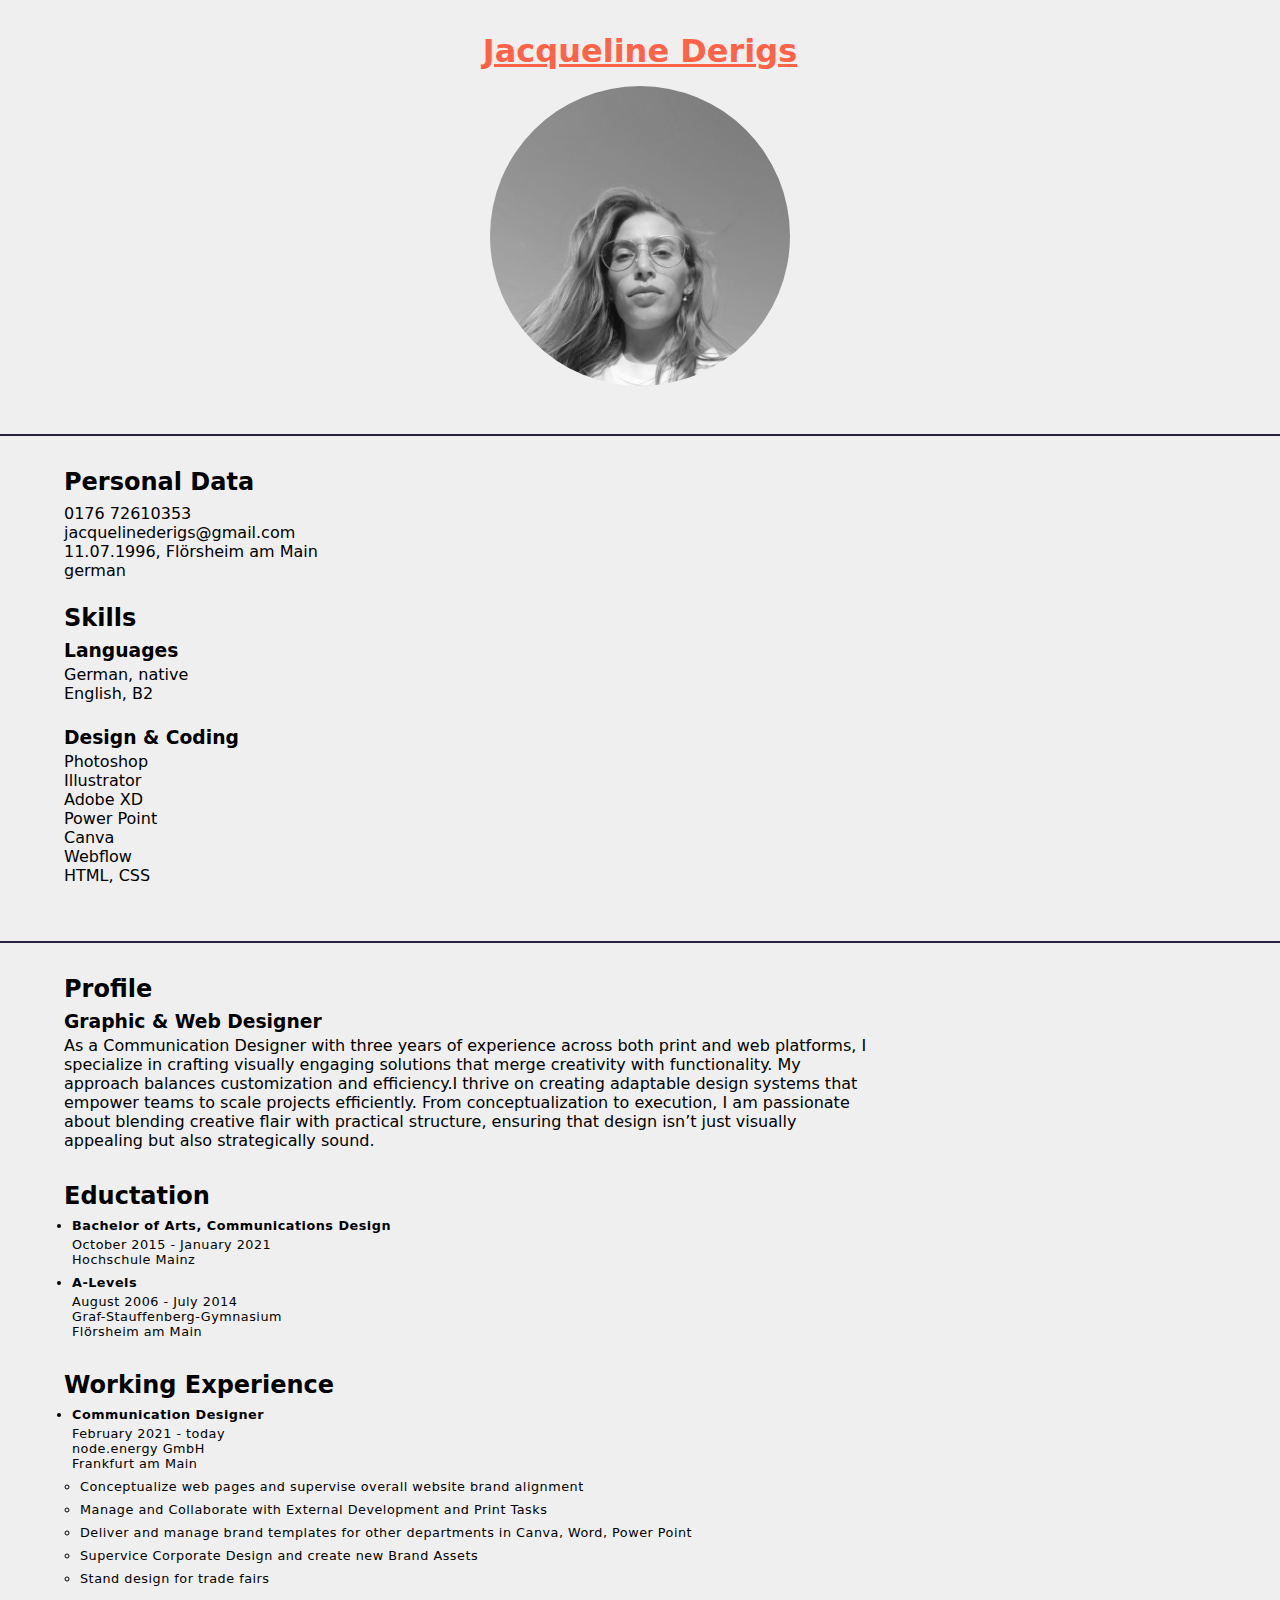
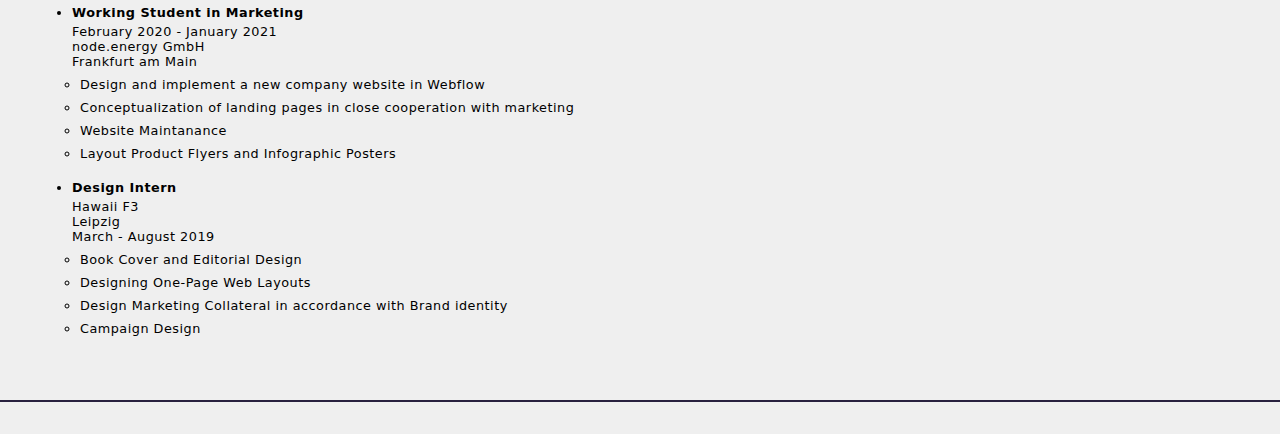
<file: index.html>
<!DOCTYPE html>
<html>

<head>
    <title>Jacqueline Derigs</title>
    <link rel="stylesheet" href="style.css"></link>
</head>

<body>
    <header>
        <h1>Jacqueline Derigs</h1>
        <img src="7e1abde4-c5d9-48e6-8084-7bd922d3fcd9.jpeg" width="300px" height="300px" alt="Jacqueline Derigs">
    </header>
    <main>
    <aside>
        <h2>Personal Data</h2>
        <ul>
            <li><a>0176 72610353</a></li>
            <li><a href="mailto:jacquelinederigs@gmail.com">jacquelinederigs@gmail.com</a></li>
            <li>11.07.1996, Flörsheim am Main<br> german</li>
        </ul>
        <h2>Skills</h2>
        <h3>Languages</h3>
        <ul>
            <li>German, native</li>
            <li>English, B2</li>
        </ul>
        <h3>Design & Coding</h3>
        <ul>
            <li>Photoshop</li>
            <li>Illustrator</li>
            <li>Adobe XD</li>
            <li>Power Point</li>
            <li>Canva</li>
            <li>Webflow</li>
            <li>HTML, CSS</li>
        </ul>
    </aside>
    <section>
        <section>
            <h2>Profile</h2>
            <h3>Graphic & Web Designer</h3>
            <p>As a Communication Designer with three years of experience across both print and web platforms, I
                specialize in crafting visually engaging solutions that merge creativity with functionality. My approach
                balances customization and efficiency.I thrive on creating adaptable design systems that empower teams
                to scale projects efficiently. From conceptualization to execution, I am passionate about blending
                creative flair with practical structure, ensuring that design isn’t just visually appealing but also
                strategically sound.</p>
        </section>
        <section>
            <h2>Eductation</h2>
            <ul>
                <li>
                    <h3>Bachelor of Arts, Communications Design</h3>
                    <p>October 2015 - January 2021 <br> Hochschule Mainz </p>
                </li>
                <li>
                    <h3>A-Levels</h3>
                    <p>August 2006 - July 2014<br> Graf-Stauffenberg-Gymnasium <br> Flörsheim am Main</p>
                </li>
            </ul>
        </section>
        <section>
            <h2>Working Experience</h2>
            <ul>
                <li>
                    <h3>Communication Designer</h3>
                    <p>February 2021 - today <br>node.energy GmbH <br> Frankfurt am Main</p>
                    <ul>
                        <li>Conceptualize web pages and supervise overall website brand alignment</li>
                        <li>Manage and Collaborate with External Development and Print Tasks</li>
                        <li>Deliver and manage brand templates for other departments in Canva, Word, Power Point</li>
                        <li>Supervice Corporate Design and create new Brand Assets</li>
                        <li>Stand design for trade fairs</li>
                    </ul>
                </li>
                <li>
                    <h3>Working Student in Marketing</h3>
                    <p>February 2020 - January 2021<br> node.energy GmbH <br> Frankfurt am Main</p>
                    <ul>
                        <li>Design and implement a new company website in Webflow</li>
                        <li>Conceptualization of landing pages in close cooperation with marketing</li>
                        <li>Website Maintanance</li>
                        <li>Layout Product Flyers and Infographic Posters</li>
                    </ul>
                </li>
                <li>
                    <h3>Design Intern</h3>
                    <p>Hawaii F3 <br>Leipzig <br>March - August 2019</p>
                    <ul>
                        <li>Book Cover and Editorial Design</li>
                        <li>Designing One-Page Web Layouts</li>
                        <li>Design Marketing Collateral in accordance with Brand identity</li>
                        <li>Campaign Design</li>
                    </ul>
                </li>
            </ul>
        </section>
    </section>
    </main>
</body>

</html>
</file>
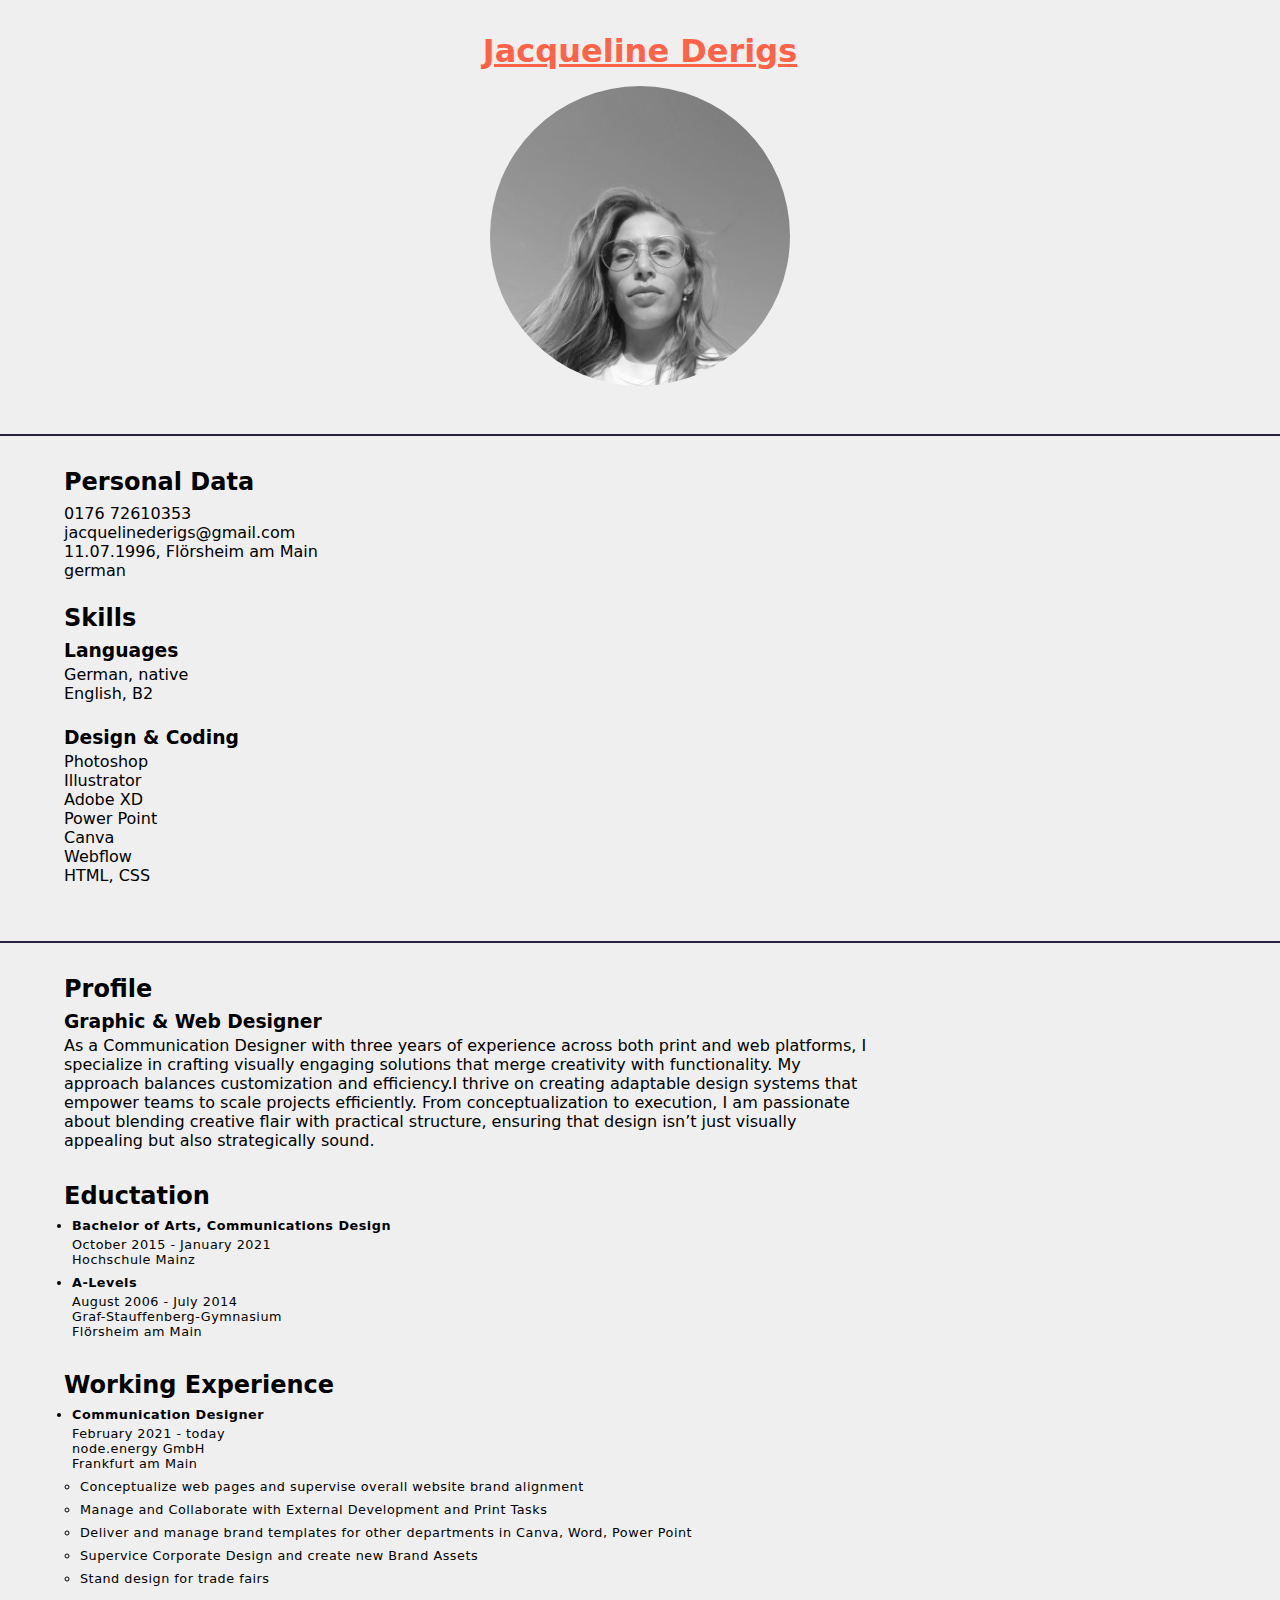
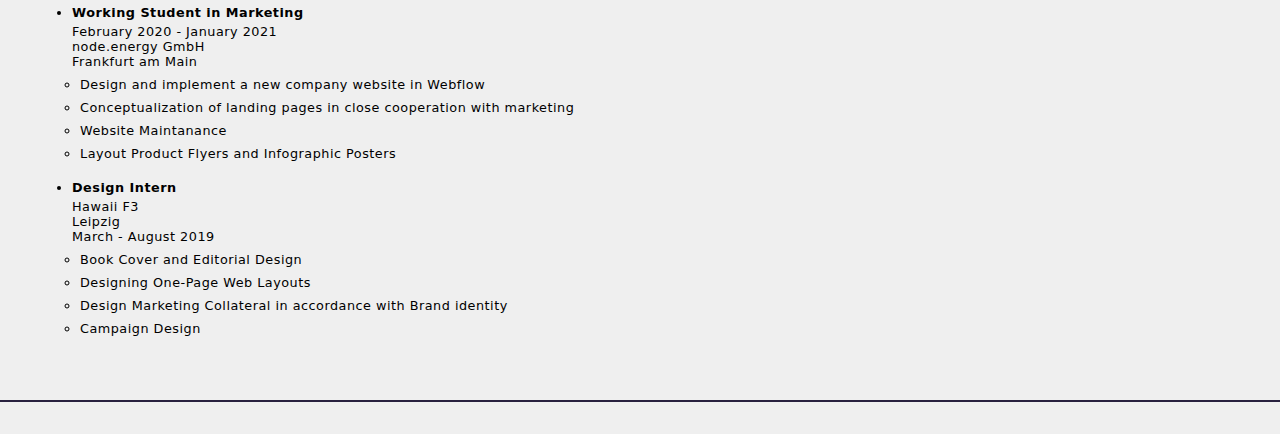
<file: index-semantic.html>
<!DOCTYPE html>
<html>

<head>
    <title>Jacqueline Derigs</title>
    <link rel="stylesheet" href="style.css"></link>
</head>

<body>
    <header>
        <h1>Jacqueline Derigs</h1>
        <img src="/7e1abde4-c5d9-48e6-8084-7bd922d3fcd9.jpeg" width="300px" height="300px" alt="Jacqueline Derigs">
    </header>
    <main>
    <aside>
        <h2>Personal Data</h2>
        <ul>
            <li><a>0176 72610353</a></li>
            <li><a href="mailto:jacquelinederigs@gmail.com">jacquelinederigs@gmail.com</a></li>
            <li>11.07.1996, Flörsheim am Main<br> german</li>
        </ul>
        <h2>Skills</h2>
        <h3>Languages</h3>
        <ul>
            <li>German, native</li>
            <li>English, B2</li>
        </ul>
        <h3>Design & Coding</h3>
        <ul>
            <li>Photoshop</li>
            <li>Illustrator</li>
            <li>Adobe XD</li>
            <li>Power Point</li>
            <li>Canva</li>
            <li>Webflow</li>
            <li>HTML, CSS</li>
        </ul>
    </aside>
    <section>
        <section>
            <h2>Profile</h2>
            <h3>Graphic & Web Designer</h3>
            <p>As a Communication Designer with three years of experience across both print and web platforms, I
                specialize in crafting visually engaging solutions that merge creativity with functionality. My approach
                balances customization and efficiency.I thrive on creating adaptable design systems that empower teams
                to scale projects efficiently. From conceptualization to execution, I am passionate about blending
                creative flair with practical structure, ensuring that design isn’t just visually appealing but also
                strategically sound.</p>
        </section>
        <section>
            <h2>Eductation</h2>
            <ul>
                <li>
                    <h3>Bachelor of Arts, Communications Design</h3>
                    <p>October 2015 - January 2021 <br> Hochschule Mainz </p>
                </li>
                <li>
                    <h3>A-Levels</h3>
                    <p>August 2006 - July 2014<br> Graf-Stauffenberg-Gymnasium <br> Flörsheim am Main</p>
                </li>
            </ul>
        </section>
        <section>
            <h2>Working Experience</h2>
            <ul>
                <li>
                    <h3>Communication Designer</h3>
                    <p>February 2021 - today <br>node.energy GmbH <br> Frankfurt am Main</p>
                    <ul>
                        <li>Conceptualize web pages and supervise overall website brand alignment</li>
                        <li>Manage and Collaborate with External Development and Print Tasks</li>
                        <li>Deliver and manage brand templates for other departments in Canva, Word, Power Point</li>
                        <li>Supervice Corporate Design and create new Brand Assets</li>
                        <li>Stand design for trade fairs</li>
                    </ul>
                </li>
                <li>
                    <h3>Working Student in Marketing</h3>
                    <p>February 2020 - January 2021<br> node.energy GmbH <br> Frankfurt am Main</p>
                    <ul>
                        <li>Design and implement a new company website in Webflow</li>
                        <li>Conceptualization of landing pages in close cooperation with marketing</li>
                        <li>Website Maintanance</li>
                        <li>Layout Product Flyers and Infographic Posters</li>
                    </ul>
                </li>
                <li>
                    <h3>Design Intern</h3>
                    <p>Hawaii F3 <br>Leipzig <br>March - August 2019</p>
                    <ul>
                        <li>Book Cover and Editorial Design</li>
                        <li>Designing One-Page Web Layouts</li>
                        <li>Design Marketing Collateral in accordance with Brand identity</li>
                        <li>Campaign Design</li>
                    </ul>
                </li>
            </ul>
        </section>
    </section>
    </main>
</body>

</html>
</file>
<file: style.css>
/*simples reset*/
* {
    padding: 0;
    margin: 0;
    box-sizing: border-box;
  }

  body {
    font-family: system-ui, -apple-system, BlinkMacSystemFont, 'Segoe UI', Roboto, Oxygen, Ubuntu, Cantarell, 'Open Sans', 'Helvetica Neue', sans-serif;
    background-color: #efefef;
  }

header {
    display: flex;
    justify-content: space-between;
    border-bottom: 2px solid #29213f;
}

header, aside, main > section {
    padding: 2rem 4rem;
  }


  header ul, aside ul {
    list-style: none;
  }

  header a, aside a {
    color: inherit; 
    text-decoration: none;
    font-style: normal;
  }

header a:hover, aside a:hover{
    text-decoration: underline;
    color: hotpink;
}

header img {
    display: block;
    aspect-ratio:1; 
    border-radius: 50%;
    object-fit: cover;
    filter: grayscale(1);
}

header h1 {
    text-align:left;
    color: tomato;
    text-decoration: underline;
}

h2 {
    margin-bottom: .5rem;
}

h3 {
    margin-bottom: .25rem;
}


main {
    display: grid;
    grid-template-columns: 1fr 2fr;
}

section {
    margin-bottom: 2rem;
}

p {
    max-width:80ch;
}

section li h3, section li p, section li {
    font-size: .8rem;
    letter-spacing: 0.5px;
}

ul {
    margin-bottom: 1.5em;
}

section li {
    margin: .5rem;
}

@media only screen and (max-width: 1280px) {
    main {
        display: block;
    }

    header {
        display: flex;
        flex-direction: column;
        justify-content: center;
    }

    header h1 {
        text-align: center;
    }

    header img {
        margin: 1rem auto;
    }

    aside, main > section {
        border-bottom: 2px solid #29213f;
    }
}
</file>
